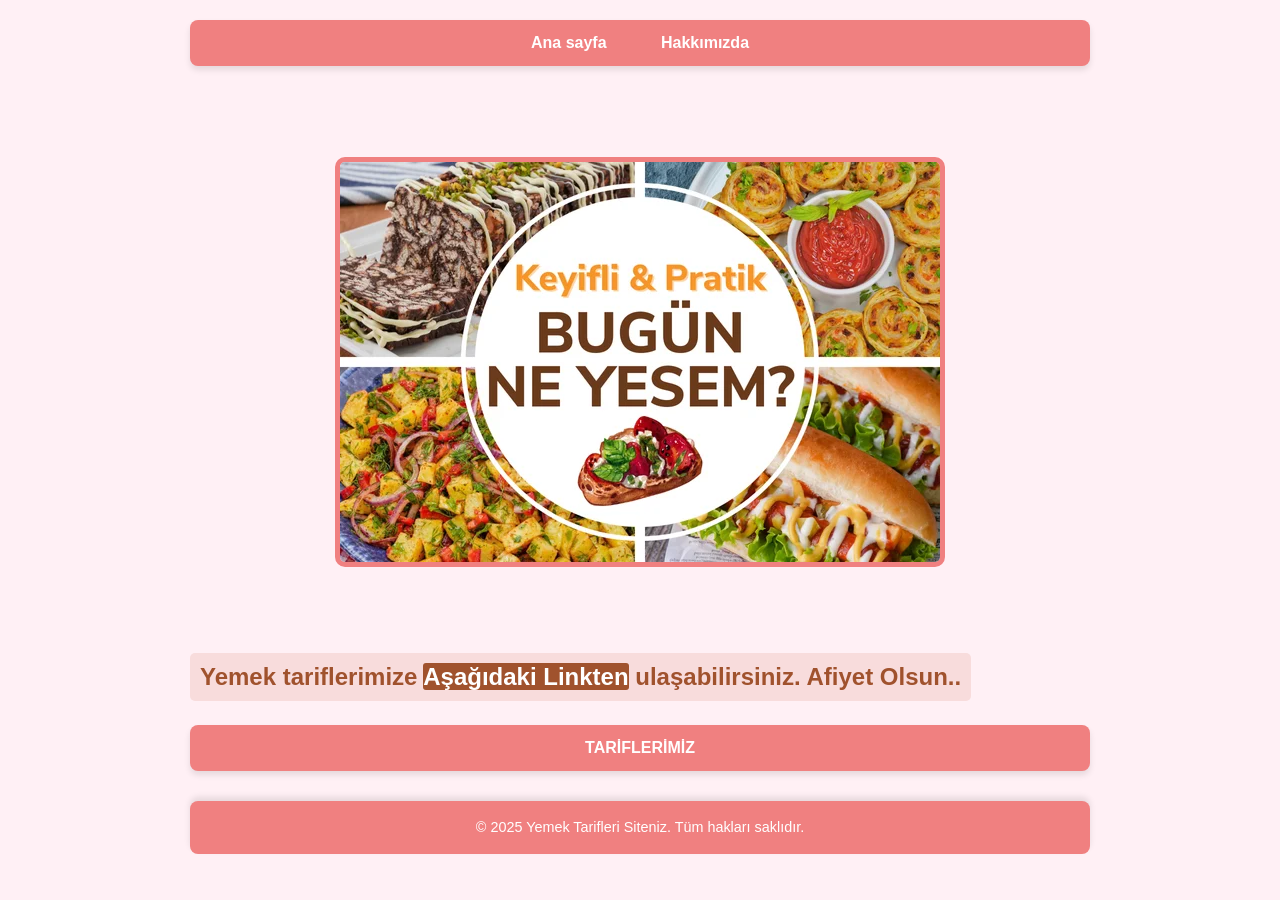
<file: index.html>
<!DOCTYPE html>

<html lang ="tr">

    <head>
        <title> YEMEK TARİFLERİ </title>
        <meta charset="UTF-8">
		<link rel="stylesheet" href="style.css">
    </head>

    <body>
        <header>
		
		</header>
		
    <nav>
            <a href="index.html">Ana sayfa</a>
			<a href="hakkimizda.html">Hakkımızda</a>

	</nav> 
	
	<br>
	
	<br>
	
	<img src="fotograflar/yemektarif.jpg" alt="Yemek Tarifleri" width="600px" height="400px">
	<br>
	<br>
	
	<h3>Yemek tariflerimize <mark>Aşağıdaki Linkten</mark> ulaşabilirsiniz. Afiyet Olsun..</h3>
	  
	  <nav>
	 <a href="tariflerimiz.html">TARİFLERİMİZ</a>
	 </nav>
	 
		<footer>
    <p>&copy; 2025 Yemek Tarifleri Siteniz. Tüm hakları saklıdır.</p>
		</footer>
	 

 </body>
 
 </html>
</file>
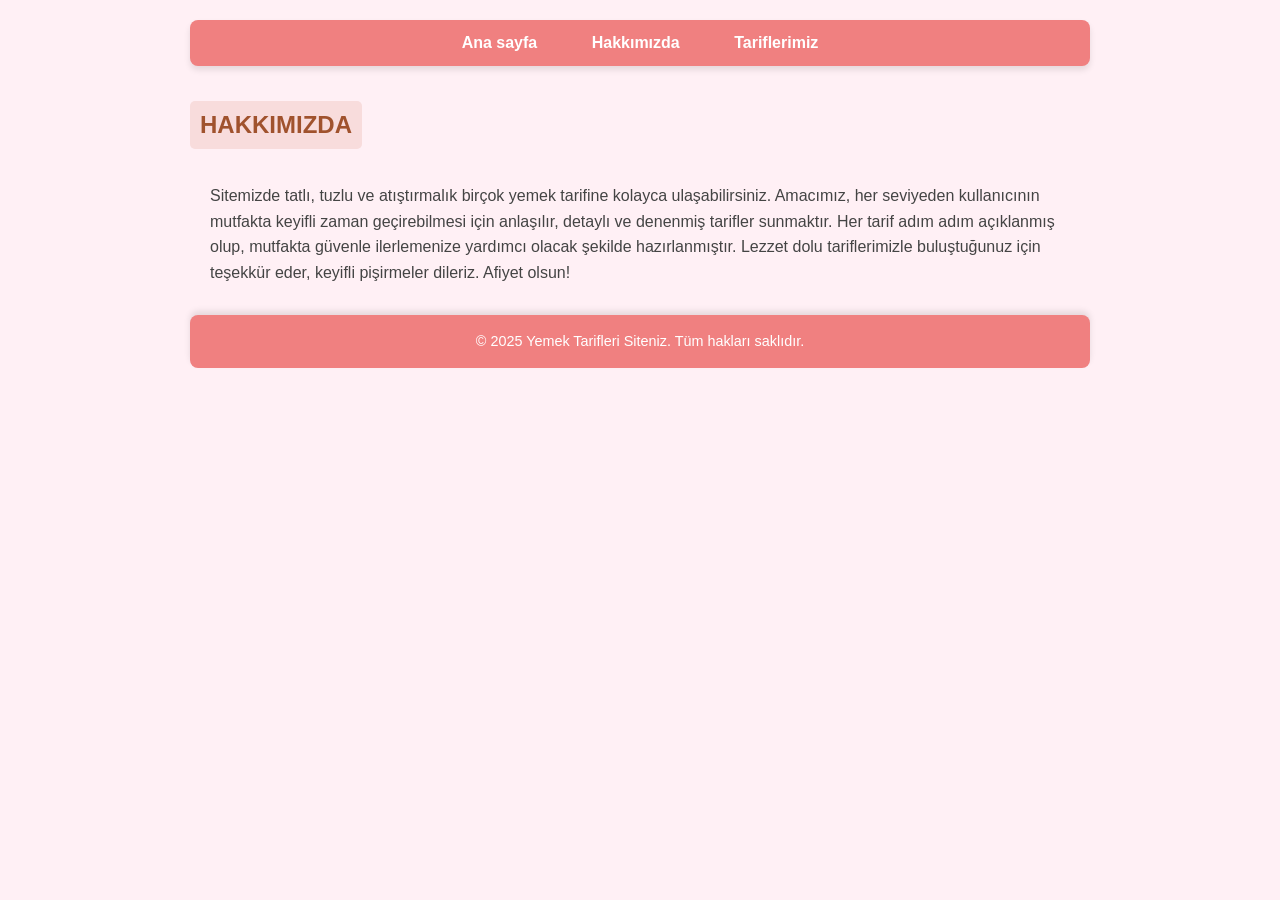
<file: hakkimizda.html>
<!DOCTYPE html>

<html>
 <nav> 
            <a href="index.html">Ana sayfa</a>
			<a href="hakkimizda.html">Hakkımızda</a>
			<a href="tariflerimiz.html">Tariflerimiz</a>
			
	</nav>
 
 <head>
    <h3> HAKKIMIZDA </h3>
	<link rel="stylesheet" href="style.css">
	</head>
	
    <body>
	
	    <p>Sitemizde tatlı, tuzlu ve atıştırmalık birçok yemek tarifine kolayca ulaşabilirsiniz. Amacımız, her seviyeden kullanıcının mutfakta keyifli zaman geçirebilmesi için anlaşılır, detaylı ve denenmiş tarifler sunmaktır. Her tarif adım adım açıklanmış olup, mutfakta güvenle ilerlemenize yardımcı olacak şekilde hazırlanmıştır.

Lezzet dolu tariflerimizle buluştuğunuz için teşekkür eder, keyifli pişirmeler dileriz. Afiyet olsun!</p>
	
		<footer>
    <p>&copy; 2025 Yemek Tarifleri Siteniz. Tüm hakları saklıdır.</p>
		</footer>
		
		
	</body>
	
	</html>
</file>
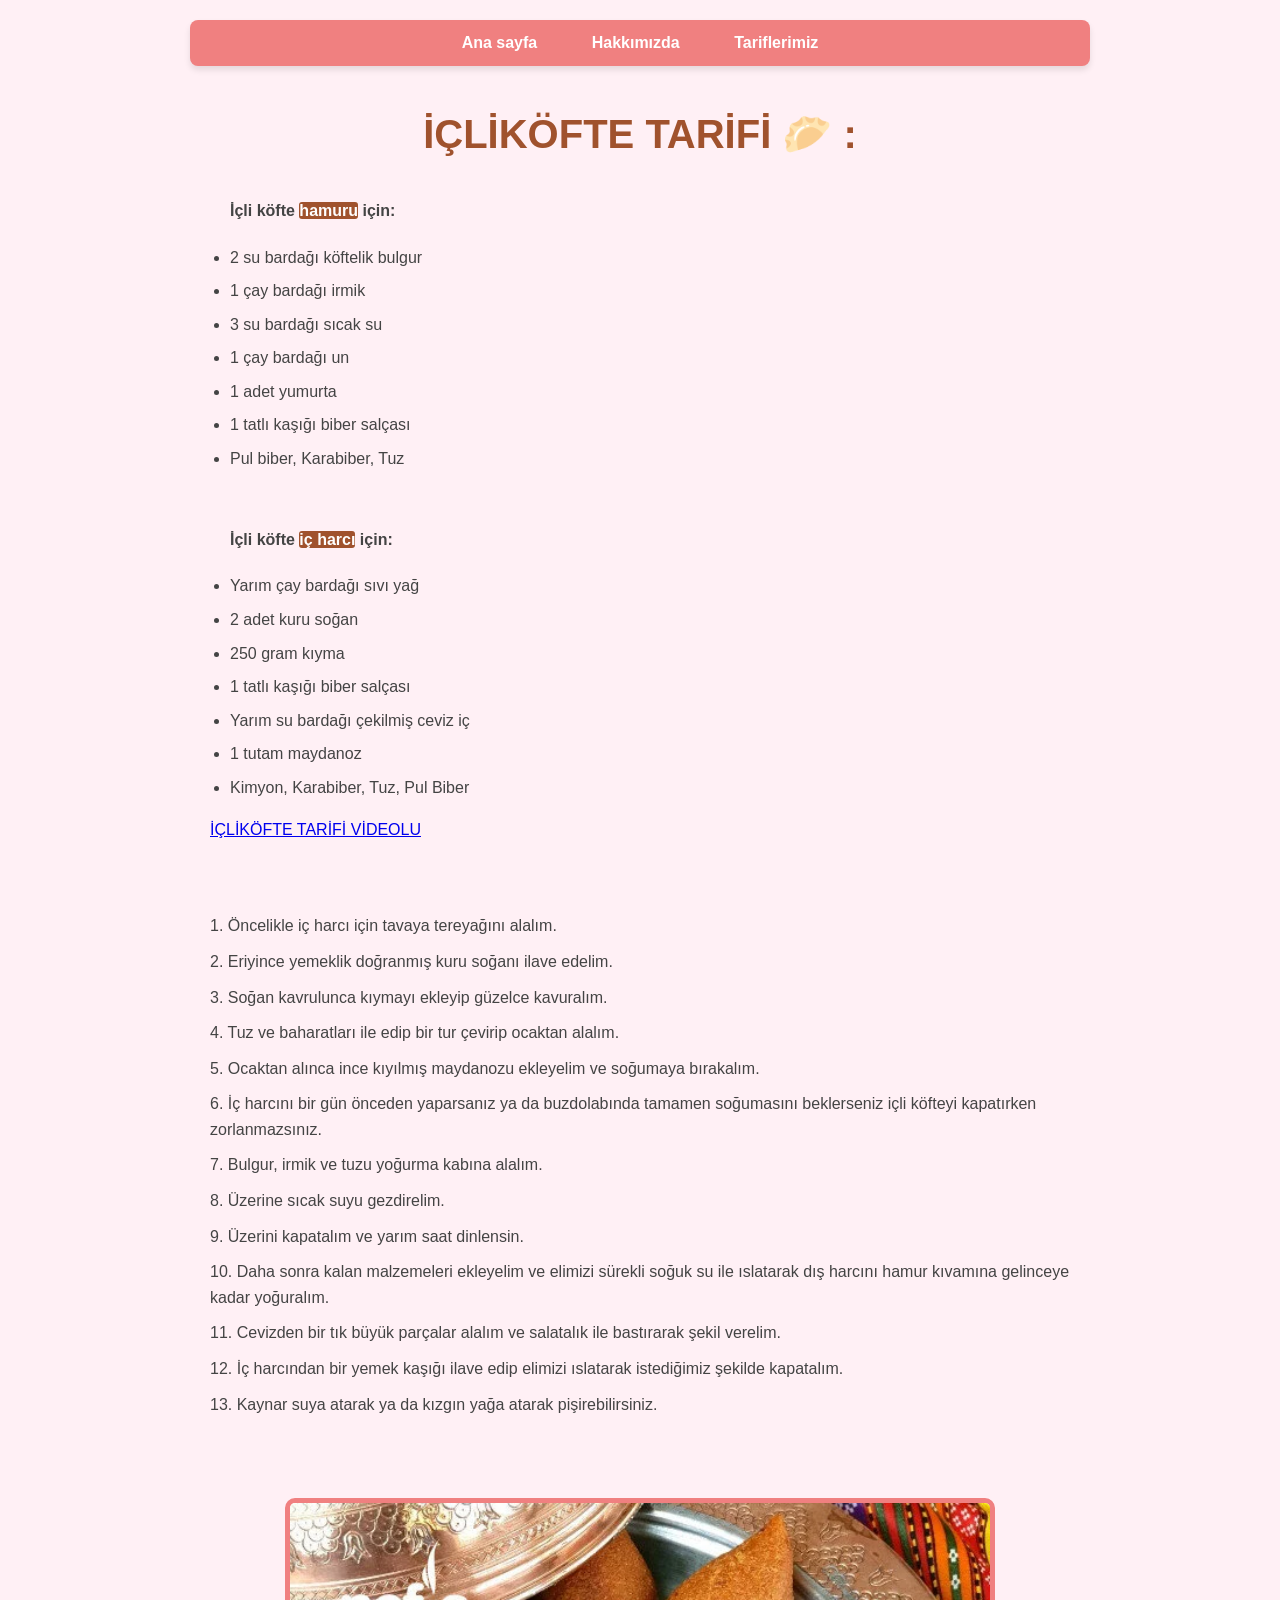
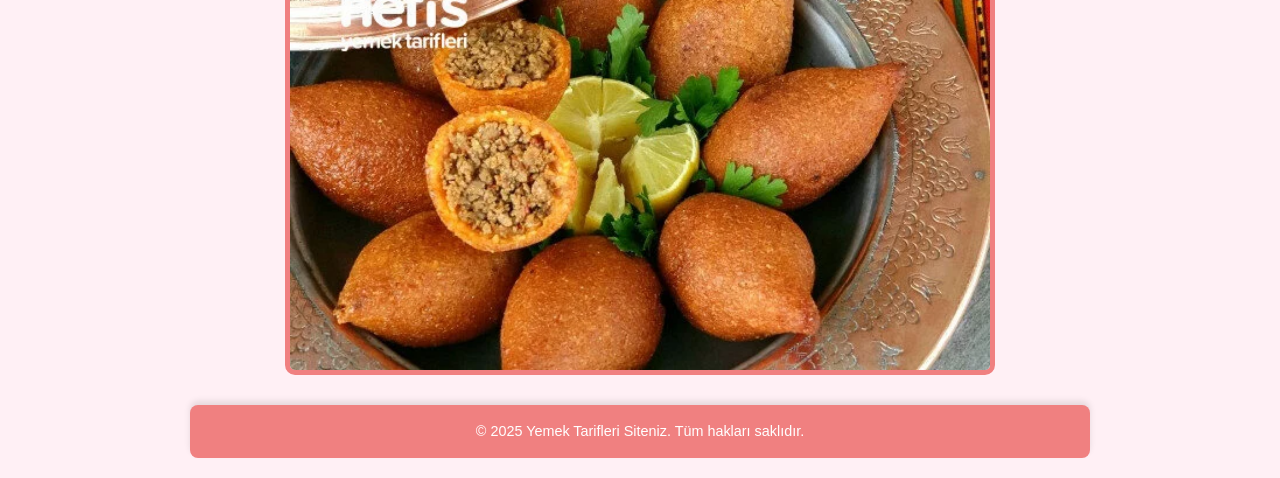
<file: iclikofte.html>
<!DOCTYPLE html>

<html>

    <nav> 
            <a href="index.html">Ana sayfa</a>
			<a href="hakkimizda.html">Hakkımızda</a>
			<a href="tariflerimiz.html">Tariflerimiz</a>
			
	</nav>

    <head>
	<h1>İÇLİKÖFTE TARİFİ &#129375; : </h1>
	<link rel="stylesheet" href="style.css">
	</head>
	
	<body>
	
	<ul>
		    <h4> İçli köfte <mark>hamuru</mark> için: </h4>
			<li>2 su bardağı köftelik bulgur</li>
			<li>1 çay bardağı irmik</li>
			<li>3 su bardağı sıcak su</li>
			<li>1 çay bardağı un</li>
			<li>1 adet yumurta</li>
			<li>1 tatlı kaşığı biber salçası</li>
			<li>Pul biber, Karabiber, Tuz</li>
			<br>
			<h4> İçli köfte <mark>iç harcı</mark> için:</h4>
			<li>Yarım çay bardağı sıvı yağ</li>
			<li>2 adet kuru soğan</li>
			<li>250 gram kıyma</li>
			<li>1 tatlı kaşığı biber salçası</li>
			<li>Yarım su bardağı çekilmiş ceviz iç</li>
			<li>1 tutam maydanoz</li>
			<li>Kimyon, Karabiber, Tuz, Pul Biber</li>
	    </ul>
		<p><a href="https://www.youtube.com/watch?v=wWjrSFQTGsQ" target = "_blank">İÇLİKÖFTE TARİFİ VİDEOLU</a></p>
		
		
		<br>
		<br>
		
		<p>1. Öncelikle iç harcı için tavaya tereyağını alalım.</p>
        <p>2. Eriyince yemeklik doğranmış kuru soğanı ilave edelim.</p>
        <p>3. Soğan kavrulunca kıymayı ekleyip güzelce kavuralım.</p>
        <p>4. Tuz ve baharatları ile edip bir tur çevirip ocaktan alalım.</p>
        <p>5. Ocaktan alınca ince kıyılmış maydanozu ekleyelim ve soğumaya bırakalım.</p>
        <p>6. İç harcını bir gün önceden yaparsanız ya da buzdolabında tamamen soğumasını beklerseniz içli köfteyi kapatırken zorlanmazsınız.</p>
        <p>7. Bulgur, irmik ve tuzu yoğurma kabına alalım.</p>
        <p>8. Üzerine sıcak suyu gezdirelim.</p>
        <p>9. Üzerini kapatalım ve yarım saat dinlensin.</p>
        <p>10. Daha sonra kalan malzemeleri ekleyelim ve elimizi sürekli soğuk su ile ıslatarak dış harcını hamur kıvamına gelinceye kadar yoğuralım.</p>
        <p>11. Cevizden bir tık büyük parçalar alalım ve salatalık ile bastırarak şekil verelim.</p>
        <p>12. İç harcından bir yemek kaşığı ilave edip elimizi ıslatarak istediğimiz şekilde kapatalım.</p>
        <p>13. Kaynar suya atarak ya da kızgın yağa atarak pişirebilirsiniz.</p>
		
		<br>
		<br>
		
			<img src="fotograflar/iclikofte.webp" alt="sehriyeli pilav" width="700px" height="400px">
		
			<footer>
    <p>&copy; 2025 Yemek Tarifleri Siteniz. Tüm hakları saklıdır.</p>
		</footer>
		
		</body>
		
</html>
</file>
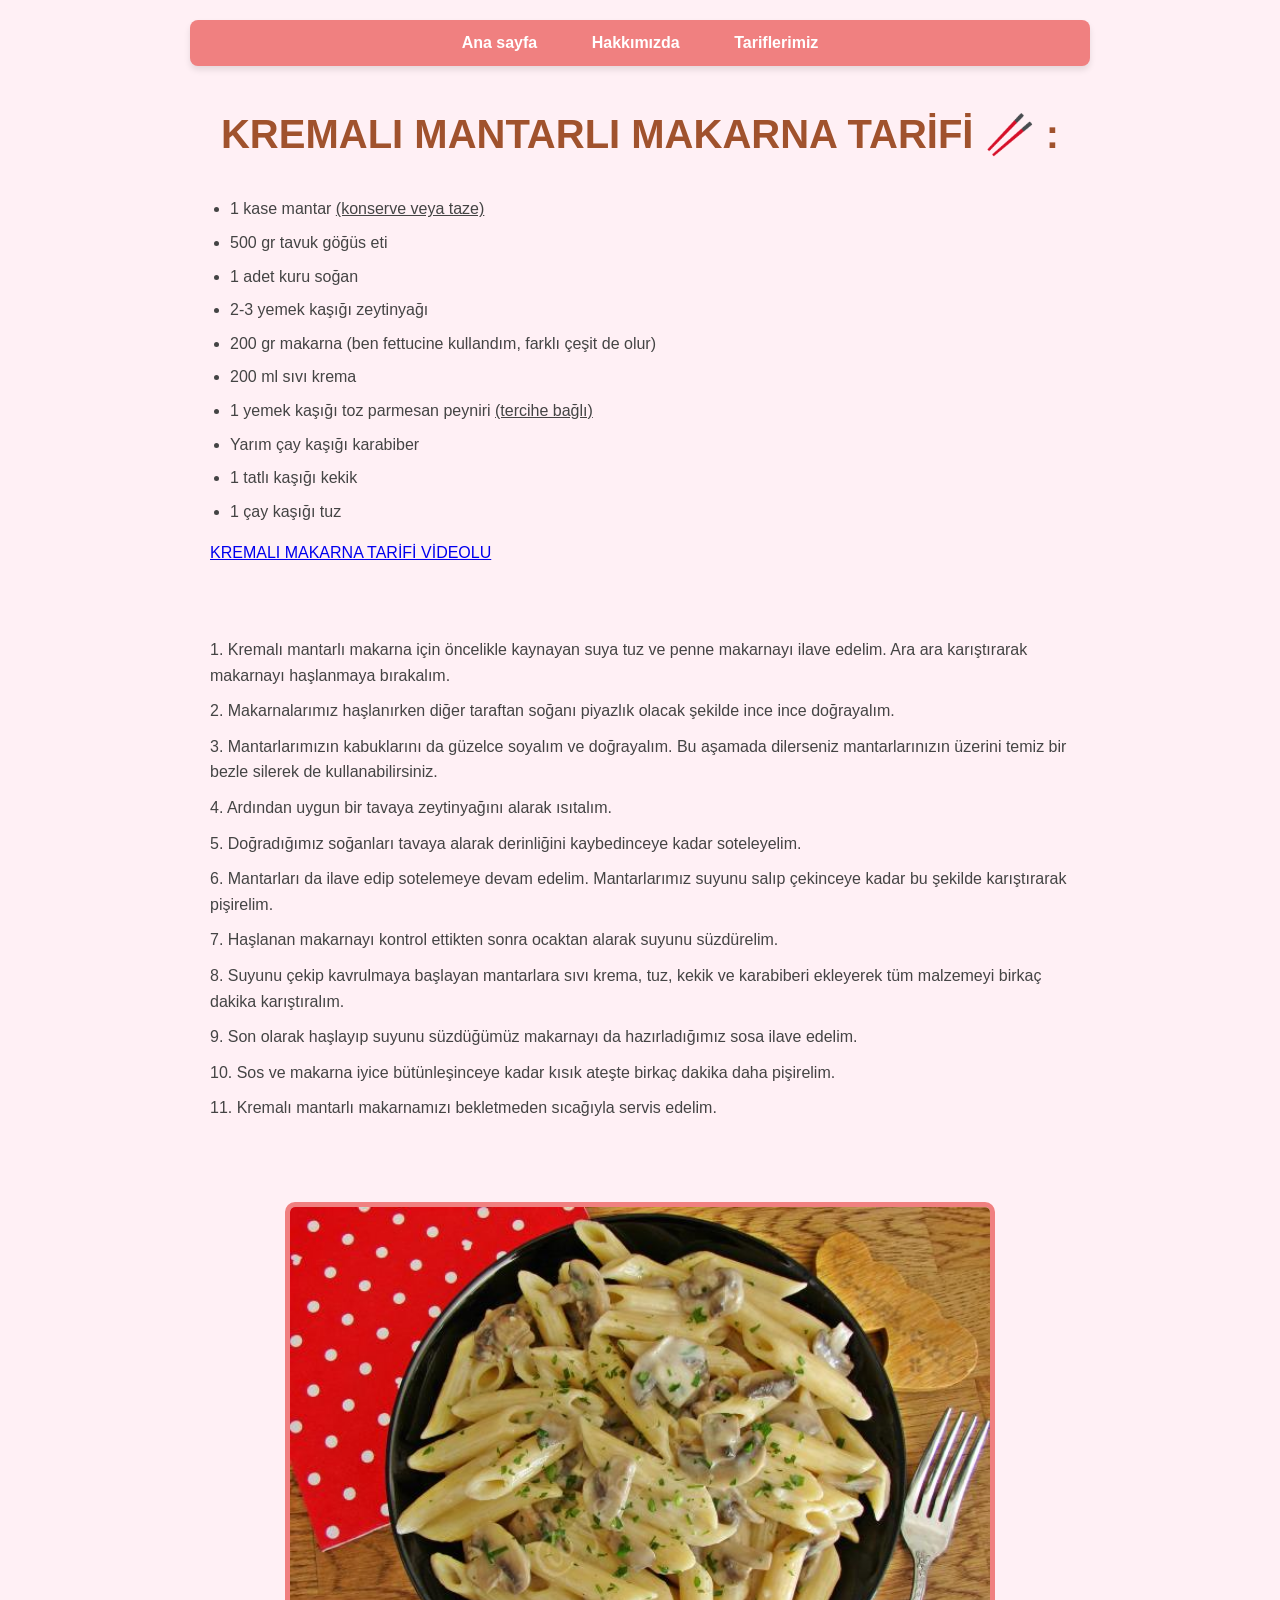
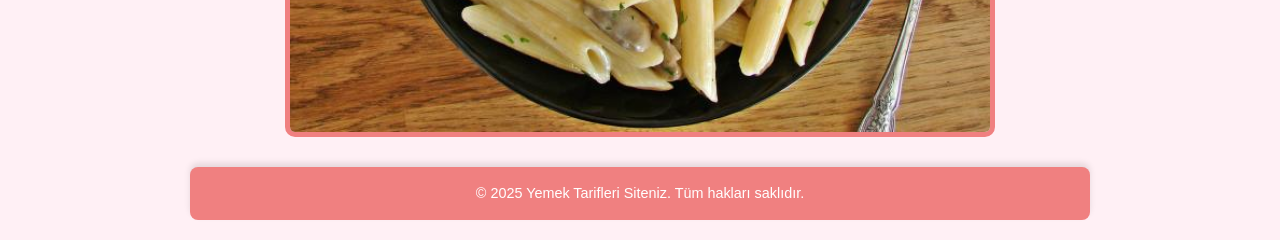
<file: kremalimakarna.html>
<!DOCTYPE html>

<html>
 
 <nav> 
            <a href="index.html">Ana sayfa</a>
			<a href="hakkimizda.html">Hakkımızda</a>
			<a href="tariflerimiz.html">Tariflerimiz</a>
			
	</nav>
 
    <head>
	<h1>KREMALI MANTARLI MAKARNA TARİFİ &#129378; : </h1>
	<link rel="stylesheet" href="style.css">
	</head>
	
			
	</nav>
	
	<body>
	
	    <ul>
		    <li>1 kase mantar <ins>(konserve veya taze)</ins></li>
			<li>500 gr tavuk göğüs eti</li>
			<li>1 adet kuru soğan</li>
			<li>2-3 yemek kaşığı zeytinyağı</li>
			<li>200 gr makarna (ben fettucine kullandım, farklı çeşit de olur)</li>
			<li>200 ml sıvı krema</li>
			<li>1 yemek kaşığı toz parmesan peyniri <ins>(tercihe bağlı)</ins></li>
			<li>Yarım çay kaşığı karabiber</li>
			<li>1 tatlı kaşığı kekik</li>
			<li>1 çay kaşığı tuz</li>
		</ul>	
		<p><a href="https://www.youtube.com/watch?v=USi0WEFDD0k" target = "_blank">KREMALI MAKARNA TARİFİ VİDEOLU</a></p>
		
		<br>
		<br>
		<p>1. Kremalı mantarlı makarna için öncelikle kaynayan suya tuz ve penne makarnayı ilave edelim. Ara ara karıştırarak makarnayı haşlanmaya bırakalım. </p>
        <p>2. Makarnalarımız haşlanırken diğer taraftan soğanı piyazlık olacak şekilde ince ince doğrayalım.</p>
        <p>3. Mantarlarımızın kabuklarını da güzelce soyalım ve doğrayalım. Bu aşamada dilerseniz mantarlarınızın üzerini temiz bir bezle silerek de kullanabilirsiniz.</p>
        <p>4. Ardından uygun bir tavaya zeytinyağını alarak ısıtalım.</p>
        <p>5. Doğradığımız soğanları tavaya alarak derinliğini kaybedinceye kadar soteleyelim.</p>
        <p>6. Mantarları da ilave edip sotelemeye devam edelim. Mantarlarımız suyunu salıp çekinceye kadar bu şekilde karıştırarak pişirelim.</p>
        <p>7. Haşlanan makarnayı kontrol ettikten sonra ocaktan alarak suyunu süzdürelim.</p>
        <p>8. Suyunu çekip kavrulmaya başlayan mantarlara sıvı krema, tuz, kekik ve karabiberi ekleyerek tüm malzemeyi birkaç dakika karıştıralım.</p>
        <p>9. Son olarak haşlayıp suyunu süzdüğümüz makarnayı da hazırladığımız sosa ilave edelim.</p>
        <p>10. Sos ve makarna iyice bütünleşinceye kadar kısık ateşte birkaç dakika daha pişirelim.</p>
        <p>11. Kremalı mantarlı makarnamızı bekletmeden sıcağıyla servis edelim.</p>
		
		<br>
		<br>
		
		<img src="fotograflar/makarna.jpg" alt="makarna" width="700px" height="400px">
		
		<footer>
    <p>&copy; 2025 Yemek Tarifleri Siteniz. Tüm hakları saklıdır.</p>
		</footer>
			
	</body>
	
</html>
</file>
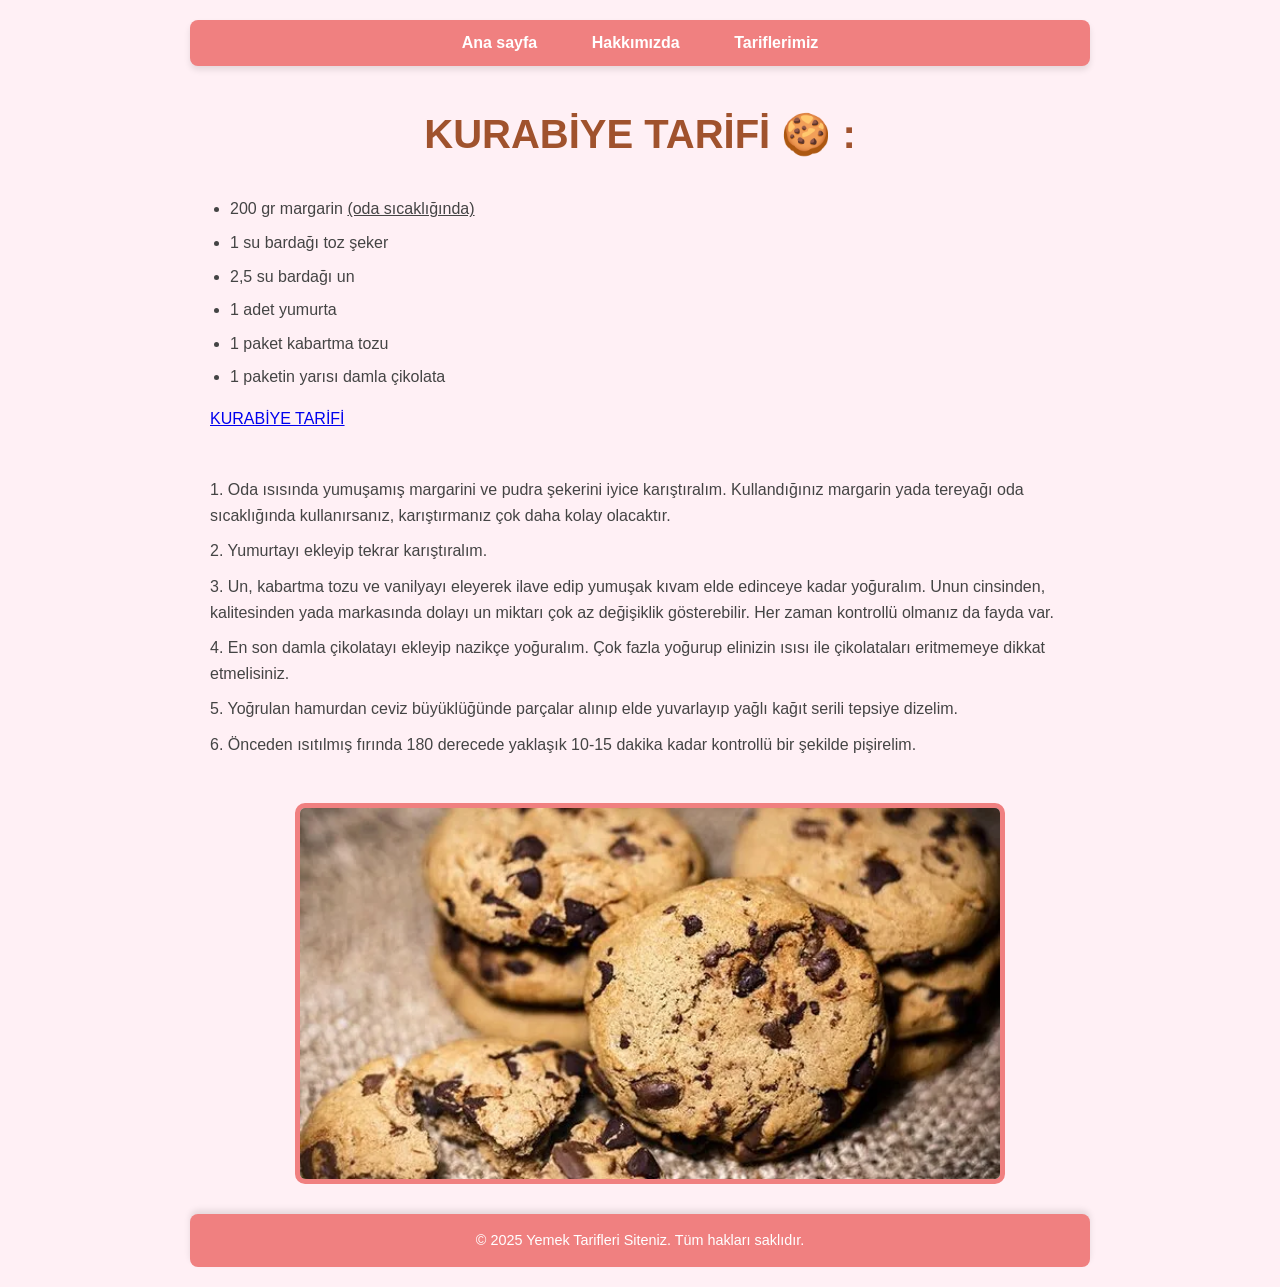
<file: kurabiye.html>
<!DOCTYPE html>

<html>

<nav> 
            <a href="index.html">Ana sayfa</a>
			<a href="hakkimizda.html">Hakkımızda</a>
			<a href="tariflerimiz.html">Tariflerimiz</a>
			
	</nav>

    <head>
       <h1>KURABİYE TARİFİ &#127850; : </h1>
	   <link rel="stylesheet" href="style.css">
    </head>   
	  
	<body>
	
	
	   <ul>
			<li>200 gr margarin <ins>(oda sıcaklığında)</ins></li> 
			<li>1 su bardağı toz şeker</li>
			<li>2,5 su bardağı un</li>
			<li>1 adet yumurta</li>
			<li>1 paket kabartma tozu</li>
			<li>1 paketin yarısı damla çikolata</li>
		</ul>
		<p><a href="https://www.youtube.com/watch?v=Pg2unUzWNrQ" target = "_blank">KURABİYE TARİFİ</a></p>
		<br>
		
		<p> 1. Oda ısısında yumuşamış margarini ve pudra şekerini iyice karıştıralım. Kullandığınız margarin yada tereyağı oda sıcaklığında kullanırsanız, karıştırmanız çok daha kolay olacaktır.
        <p> 2. Yumurtayı ekleyip tekrar karıştıralım.
        <p> 3. Un, kabartma tozu ve vanilyayı eleyerek ilave edip yumuşak kıvam elde edinceye kadar yoğuralım. Unun cinsinden, kalitesinden yada markasında dolayı un miktarı çok az değişiklik gösterebilir. Her zaman kontrollü olmanız da fayda var.
        <p> 4. En son damla çikolatayı ekleyip nazikçe yoğuralım. Çok fazla yoğurup elinizin ısısı ile çikolataları eritmemeye dikkat etmelisiniz.
        <p> 5. Yoğrulan hamurdan ceviz büyüklüğünde parçalar alınıp elde yuvarlayıp yağlı kağıt serili tepsiye dizelim.
        <p> 6. Önceden ısıtılmış fırında 180 derecede yaklaşık 10-15 dakika kadar kontrollü bir şekilde pişirelim.
		
		<br>
		<br>
		<img src="fotograflar/kurabiye.webp" alt="Kurabiye" width="700px" height="400px">
   

		<footer>
    <p>&copy; 2025 Yemek Tarifleri Siteniz. Tüm hakları saklıdır.</p>
		</footer>	
		
    </body>
   
 </html>
</file>
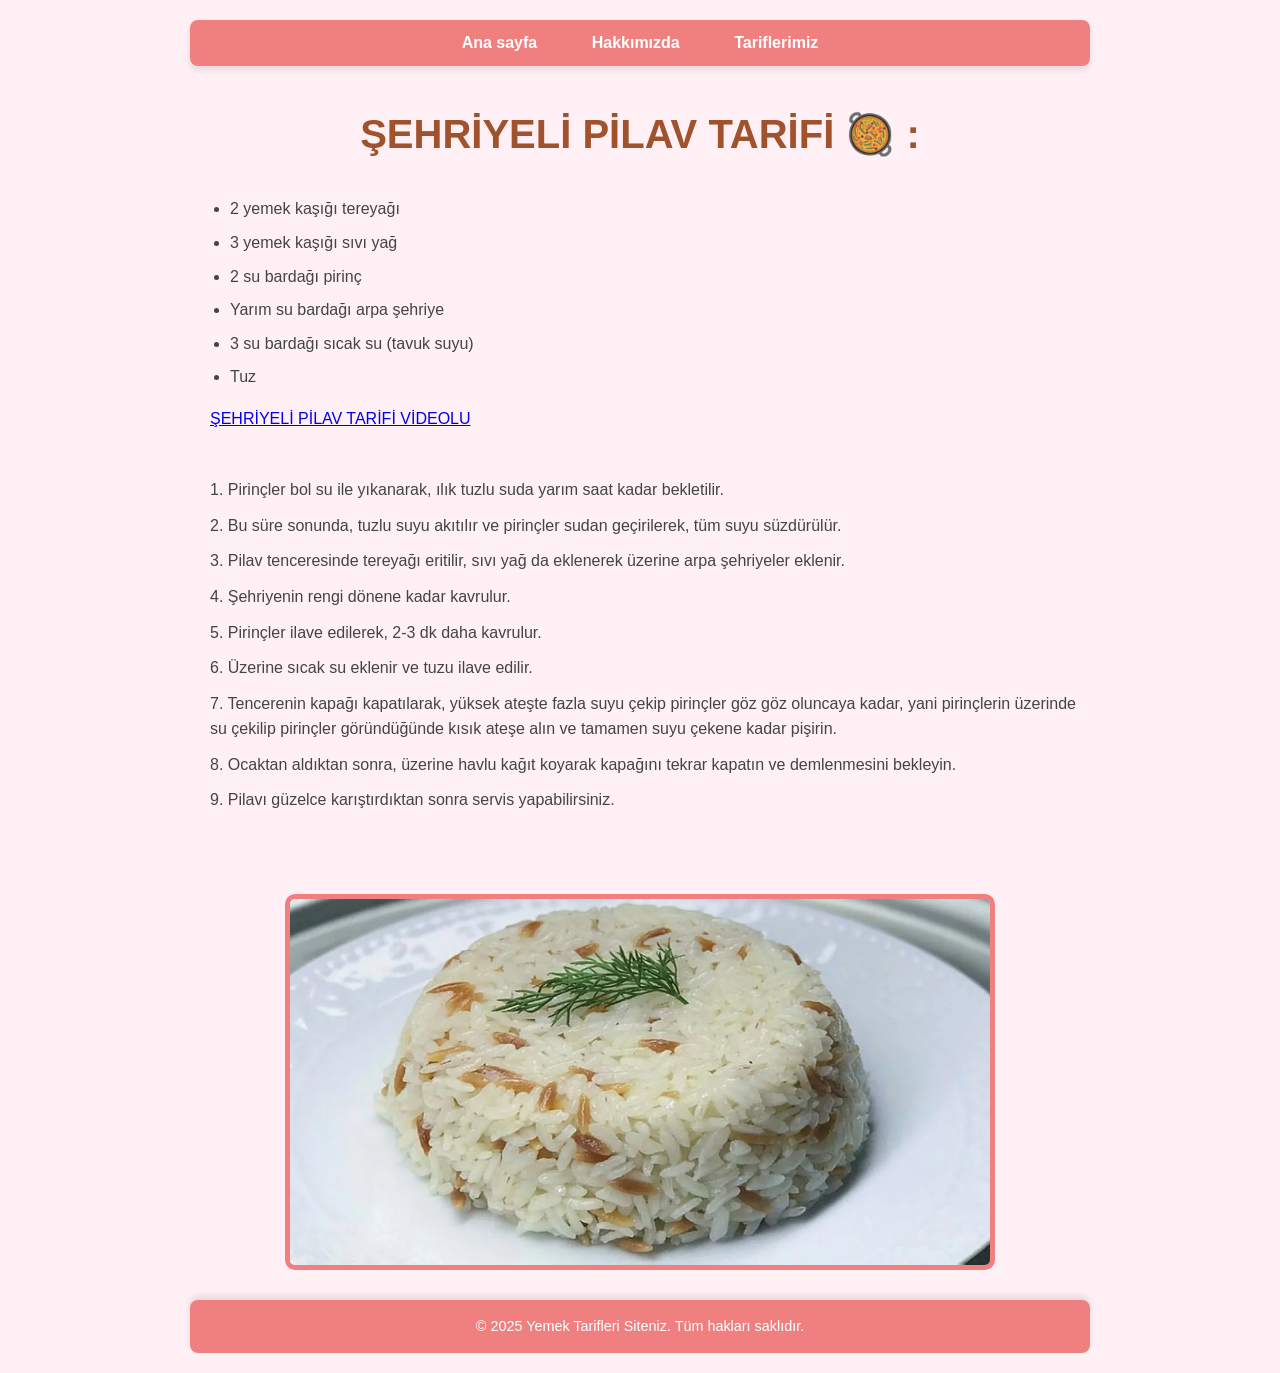
<file: sehriyelipilav.html>
<!DOCTYPE html>

<html>
 
	       
		<nav>
		   <a href="index.html">Ana sayfa</a>
			<a href="hakkimizda.html">Hakkımızda</a>
			<a href="tariflerimiz.html">Tariflerimiz</a>
		</nav>	
			

    <head>
	<h1>ŞEHRİYELİ PİLAV TARİFİ &#129368; : </h1>
	<link rel="stylesheet" href="style.css">
	</head>
	
	 <body>
		  
	
		<ul>
			<li>2 yemek kaşığı tereyağı</li>
			<li>3 yemek kaşığı sıvı yağ</li>
            <li>2 su bardağı pirinç</li>
            <li>Yarım su bardağı arpa şehriye</li>
            <li>3 su bardağı sıcak su (tavuk suyu)</li>
            <li>Tuz</li>
		</ul>	
		<p><a href="https://www.youtube.com/watch?v=Pg2unUzWNrQ" target = "_blank">ŞEHRİYELİ PİLAV TARİFİ VİDEOLU</a></p>
		
	<br>
	
	<p> 1. Pirinçler bol su ile yıkanarak, ılık tuzlu suda yarım saat kadar bekletilir.</p>
    <p> 2. Bu süre sonunda, tuzlu suyu akıtılır ve pirinçler sudan geçirilerek, tüm suyu süzdürülür.</p>
    <p> 3. Pilav tenceresinde tereyağı eritilir, sıvı yağ da eklenerek üzerine arpa şehriyeler eklenir.</p>
    <p> 4. Şehriyenin rengi dönene kadar kavrulur.</p>
    <p> 5. Pirinçler ilave edilerek, 2-3 dk daha kavrulur.</p>
    <p> 6. Üzerine sıcak su eklenir ve tuzu ilave edilir.</p></p>
    <p> 7. Tencerenin kapağı kapatılarak, yüksek ateşte fazla suyu çekip pirinçler göz göz oluncaya kadar, yani pirinçlerin üzerinde su çekilip pirinçler göründüğünde kısık ateşe alın ve tamamen suyu çekene kadar pişirin.</p>
    <p> 8. Ocaktan aldıktan sonra, üzerine havlu kağıt koyarak kapağını tekrar kapatın ve demlenmesini bekleyin.</p>
    <p> 9. Pilavı güzelce karıştırdıktan sonra servis yapabilirsiniz. </p>
	
	<br>
	<br>
	
	<img src="fotograflar/sehiryelipilav.webp" alt="sehriyeli pilav" width="700px" height="400px">
	
			<footer>
    <p>&copy; 2025 Yemek Tarifleri Siteniz. Tüm hakları saklıdır.</p>
		</footer>
	
	
	</body>

</html>
</file>
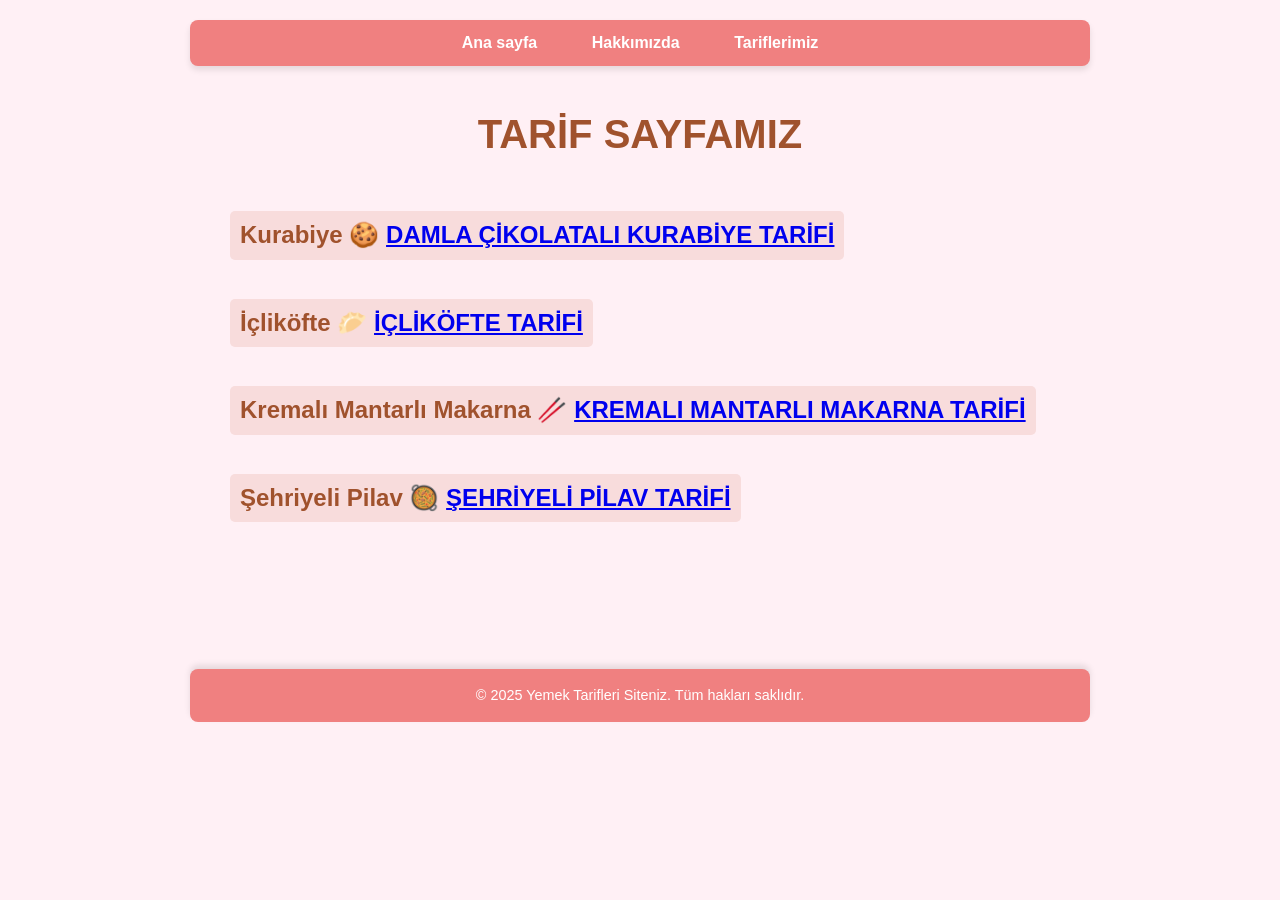
<file: tariflerimiz.html>
<!DOCTYPE html>

<html>

	<body>
	    <nav> 
            <a href="index.html">Ana sayfa</a>
			<a href="hakkimizda.html">Hakkımızda</a>
			<a href="tariflerimiz.html">Tariflerimiz</a>
	    </nav>
	    
	
	
	<head>
		<h1> TARİF SAYFAMIZ </h2>
	<link rel="stylesheet" href="style.css">
	</head>

	
	
		
		<ul>
			<h3> Kurabiye &#127850; </li>  <a href="kurabiye.html">DAMLA ÇİKOLATALI KURABİYE TARİFİ</a></h3>
			
			<h3> İçliköfte &#129375; </li> <a href="iclikofte.html">İÇLİKÖFTE TARİFİ</a></h3>
			
			<h3> Kremalı Mantarlı Makarna &#129378; </li> <a href="kremalimakarna.html">KREMALI MANTARLI MAKARNA TARİFİ</a></h3>
			
			<h3> Şehriyeli Pilav &#129368; </li> <a href="sehriyelipilav.html">ŞEHRİYELİ PİLAV TARİFİ</a></h3>
			
			
		</ul>
		<br>
		<br>
		<br>
		
			<footer>
    <p>&copy; 2025 Yemek Tarifleri Siteniz. Tüm hakları saklıdır.</p>
		</footer>

    </body>
	
</html>
</file>
<file: style.css>
body {
    background-color: #FFF0F5;
    color: #444444;
    line-height: 1.6;
    padding: 20px;
	font-family: Arial, sans-serif;
    
	
    max-width: 900px;
    margin: 0 auto;

}

nav {
    background-color: #F08080;
    padding: 10px 0;
    text-align: center;
    border-radius: 8px;
    margin-bottom: 20px;
    box-shadow: 0 4px 6px rgba(0, 0, 0, 0.1); 
}

nav a {
    color: white;
    text-decoration: none; 
    padding: 10px 15px;
    margin: 0 10px;
    font-weight: bold;
    
}

nav a:hover {
    background-color: #A0522D;
    border-radius: 5px;
	
}

h1, h3 {
    color: #A0522D;
    text-align: center;
    padding: 10px 0;
}


h1 {
    font-size: 2.5em;
    border-bottom: 2px dashed #F080EDE;
    margin-bottom: 20px;
}

h3 {
    font-size: 1.5em;
    margin-top: 15px;
    padding-left: 10px;
    background-color: #F8DCDC;
    display: inline-block; 
    padding: 5px 10px;
    border-radius: 5px;
}



li {
    margin-bottom: 8px;
    text-align: left;
}


p {
    margin: 10px 0;
    padding-left: 20px;
}


img {
    display: block; 
    margin: 20px auto;
    max-width: 100%;
    height: auto;
    border: 5px solid #F08080; 
    border-radius: 10px;
}

mark {
    background-color: #A0522D;
    color: white; /
    padding: 2px 5px;
    border-radius: 3px;
    font-weight: bold;
}

footer {
    background-color: #F08080;
    color: white;
    text-align: center;
    padding: 15px;
    margin-top: 30px;
    border-radius: 8px;
    box-shadow: 0 -4px 6px rgba(0, 0, 0, 0.1);
    
    max-width: 900px; 
    margin-left: auto;
    margin-right: auto;
}

footer p {
    margin: 0;
    padding: 0;
    font-size: 0.9em;
    text-align: center;
}
</file>
